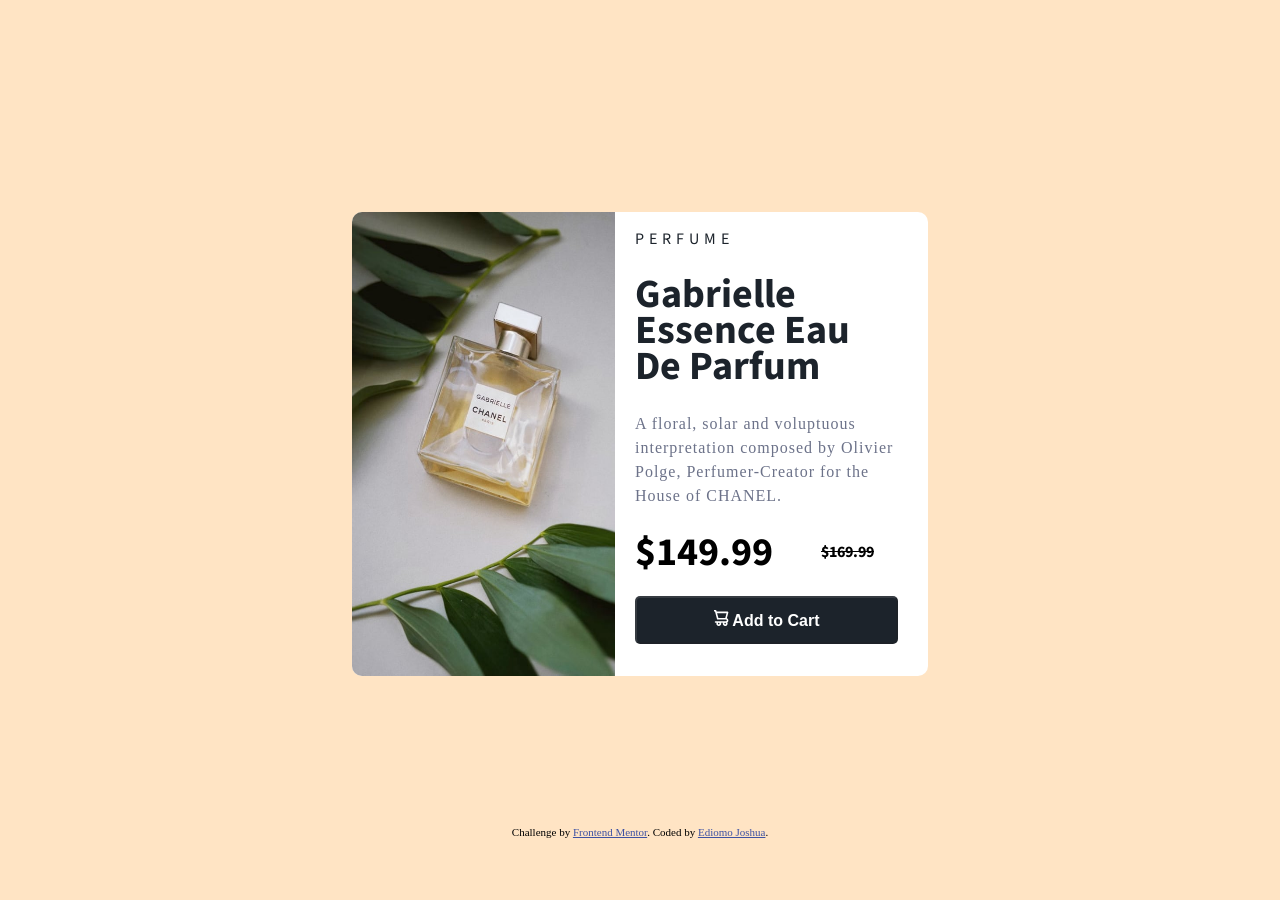
<file: index.html>
<!DOCTYPE html>
<html lang="en">
  <head>
    <meta charset="UTF-8" />
    <meta http-equiv="X-UA-Compatible" content="IE=edge" />
    <meta name="viewport" content="width=device-width, initial-scale=1.0" />
    <link rel="stylesheet" href="style.css" />
    <link rel="preconnect" href="https://fonts.googleapis.com" />
    <link rel="preconnect" href="https://fonts.gstatic.com" crossorigin />
    <link
      href="https://fonts.googleapis.com/css2?family=Source+Sans+Pro:ital,wght@0,200;0,300;0,400;0,600;0,700;0,900;1,200;1,300;1,400;1,600;1,700;1,900&display=swap"
      rel="stylesheet"
    />
    <link rel="preconnect" href="https://fonts.googleapis.com" />
    <link rel="preconnect" href="https://fonts.gstatic.com" crossorigin />
    <link
      href="https://fonts.googleapis.com/css2?family=Source+Sans+Pro:ital,wght@0,200;0,300;0,400;0,600;0,700;0,900;1,200;1,300;1,400;1,600;1,700;1,900&display=swap"
      rel="stylesheet"
    />
    <title>Product card</title>
  </head>
  <body>
    <main>
      <div class="card-img">
        <img src="/images/image-product-desktop.jpg" class="desktop" />
        <img src="/images/image-product-mobile.jpg" class="mobile" />
      </div>
      <div class="card-content">
        <p class="text-1">PERFUME</p>
        <h1>Gabrielle Essence Eau De Parfum</h1>
        <p class="text">
          A floral, solar and voluptuous interpretation composed by Olivier
          Polge, Perfumer-Creator for the House of CHANEL.
        </p>
        <div class="price">
          <div class="main-price">$149.99</div>
          <div class="slash-price">$169.99</div>
        </div>
        <button disabled="disabled">
          <img src="/images/icon-cart.svg" /> Add to Cart
        </button>
      </div>
    </main>
    <div class="attribution">
      Challenge by
      <a href="https://www.frontendmentor.io?ref=challenge" target="_blank"
        >Frontend Mentor</a
      >. Coded by <a href="#">Ediomo Joshua</a>.
    </div>
  </body>
</html>
</file>
<file: style.css>
*{
    box-sizing: border-box;
}

body{
    margin: 0;
    padding: 0;
    background-color: bisque;
    min-height: 100vh;
    display: flex;
    flex-direction: column;
    justify-content: center;
    align-items: center;
}

main{
    display: grid;
    grid-template-columns: 1fr 1fr;
    gap: 20px;
    width: 45%;
    height: 10%;
    padding: 0px 30px 0px 0px;
    margin: 50px auto;
    background-color: white;
    border-radius: 10px;
}

.card-img .desktop{
    width: 100%;
    height: 100%;
    border-radius: 10px 0px 0px 10px;
}
.card-img .mobile{
    display: none;
}

.text-1{
    letter-spacing: 5px;
    color: hsl(212, 21%, 14%);
    font-family: 'Source Sans Pro', sans-serif;
}

.card-content h1{
    font-family: 'Source Sans Pro', sans-serif;
    font-size: 2.5em;
    line-height: 0.9em;
    color: hsl(212, 21%, 14%);
    padding-top: 0px;
}

.text{
    font-size: 1em;
    line-height: 1.5em;
    letter-spacing: 1px;
    color: hsl(228, 12%, 48%);
}

.price{
    display: flex;
    gap: 3rem;
    align-items: center;
    padding-bottom: 15px;
}

.main-price{
    font-size: 2.5em;
    font-family: 'Source Sans Pro', sans-serif;
    font-weight: bold;
}

.slash-price{
    text-decoration: line-through;
    font-family: 'Source Sans Pro', sans-serif;
    font-weight: bold;
}

button{
    width: 100%;
    height: 3rem;
    border-radius: 5px;
    font-size: 1em;
    font-weight: bold;
    color: white;
    background-color: hsl(212, 21%, 14%);
    cursor: pointer;
    margin-bottom: 2rem;
}

button:hover{
    opacity: 0.8;
}

.attribution { 
    font-size: 11px; text-align: center;
    text-align: center;
    position: relative;
    top: 100px; 
}
.attribution a {
     color: hsl(228, 45%, 44%); 
}

@media (max-width:480px) {
    body{
        margin: 20px;
    }
    main{
        grid-template-columns: 1fr;
        width: 100%;
        height: 100%;
        padding: 25px;
    }

    .card-img .desktop{
        display: none;
    }

    .card-img .mobile{
        display: block;
        width: 100%;
        border-radius: 5px;
    }

    .card-content h1{
        font-size: 2.2em;
        line-height: 1em;
        color: hsl(212, 21%, 14%);
        padding-top: 0px;
    }

    .text{
        font-size: 0.8em;
        letter-spacing: 0px;
    }

    

    
}
</file>
